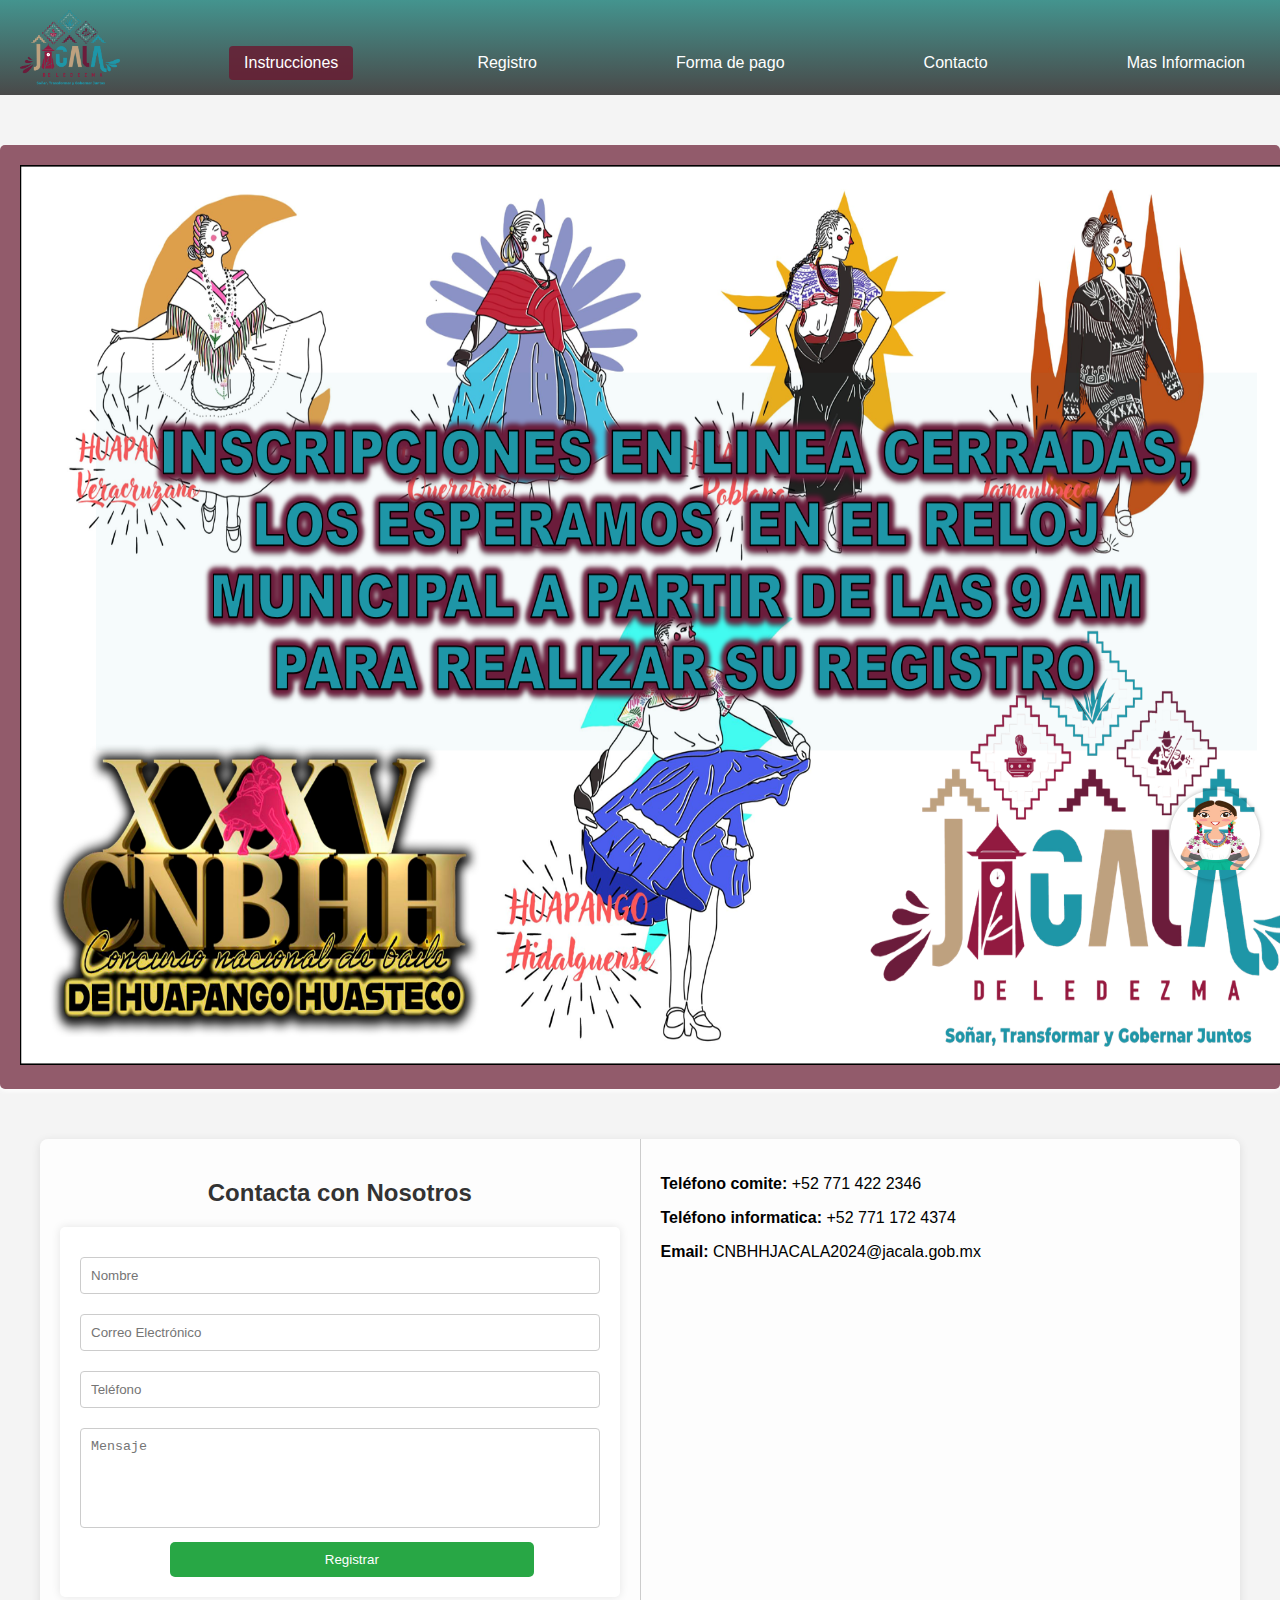
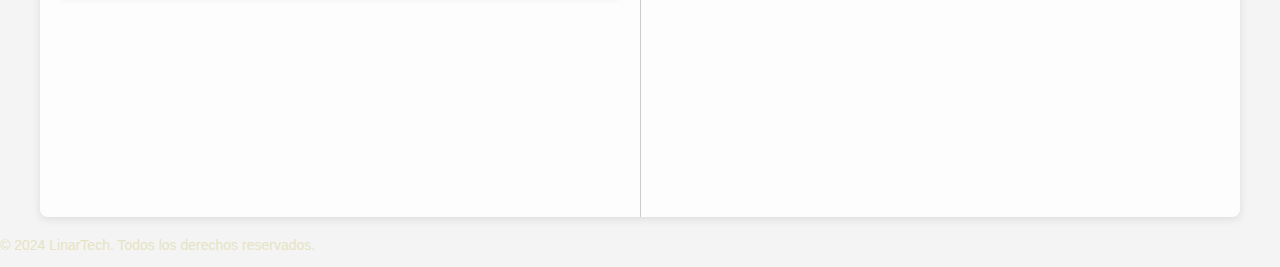
<file: index.html>
<!DOCTYPE html>
<html lang="es">
<head>
    <meta charset="UTF-8">
    <meta name="viewport" content="width=device-width, initial-scale=1.0">
    <body style="background-image: url(https://images.squarespace-cdn.com/content/v1/58a85d139f74561f4db24e74/1580233127845-FJXGAOJ60XSCJ6JCEOMP/insert.jpg); background-position: center; background-repeat: no-repeat;background-size: cover;background-attachment: fixed;"></body>
    <title>Instrucciones</title>
    <link rel="stylesheet" href="styles.css">

    
</head>
<body>
    <div class="navbar">
        <img src="img/logo_jacala.png" class="logo" width="150">
        <a href="index.html" class="active">Instrucciones</a>
        <a href="formulario.html">Registro</a>
       <a href="pago.html">Forma de pago </a>
       <a href="contacto.html">Contacto</a>
       <a href="noticias.html">Mas Informacion</a>
    </div>

    <div class="instructions">
           <img src="img/ANUNCIO.png" alt="" width="1300px" height="900px"/>
</div>
<div class="container">
    <div class="form-container">
        <h2>Contacta con Nosotros</h2>
        <form>
            <input type="text" placeholder="Nombre" required>
            <input type="email" placeholder="Correo Electrónico" required>
            <input type="tel" placeholder="Teléfono" required>
            <textarea placeholder="Mensaje" rows="4"></textarea>
            <button class="button2" type="submit">Registrar</button>
        </form>
    </div>
    
    <div class="info-container">
  
        <div class="contact-info">
            <p><strong>Teléfono comite:</strong> +52 771 422 2346</p>
            <p><strong>Teléfono informatica:</strong> +52 771 172 4374</p>
            <p><strong>Email:</strong> CNBHHJACALA2024@jacala.gob.mx</p>
        </div>
        <div class="socials">
            <a href="https://www.facebook.com/profile.php?id=61566329706621" target="_blank"><i class="fab fa-facebook-square"></i></a>
            <a href="https://www.facebook.com/profile.php?id=61565887623124" target="_blank"><i class="fab fa-facebook-square"></i></a>
        </div>
        <iframe src="https://www.google.com/maps/embed?pb=!1m18!1m12!1m3!1d14898.565822785902!2d-99.19226604999999!3d21.007004799999997!2m3!1f0!2f0!3f0!3m2!1i1024!2i768!4f13.1!3m3!1m2!1s0x85d6a8207e1de5fb%3A0x18ef449c269e1fda!2sJacala%2C%20Hgo.!5e0!3m2!1ses!2smx!4v1697950668670!5m2!1ses!2smx" width="600" height="450" style="border:0;" allowfullscreen="" loading="lazy" referrerpolicy="no-referrer-when-downgrade"></iframe>
    </div>
</div>
<!-- Chatbot container -->
<div id="chatbot" class="chatbot-container">
    <div class="chatbot-header">BIENVENIDO A NUESTRO CHAT </div>
    <div class="chatbot-content">
        <p>Selecciona una pregunta para obtener una respuesta:</p>
        <select id="questionSelect" class="select-question" onchange="provideAnswer()">
            <option value="">-- Selecciona una pregunta --</option>
            <option value="R1">¿CUAL ES EL COSTO DE INSCRIPCION?</option>
            <option value="R2">¿CUALES SON LAS CATEGORÍAS?</option>
            <option value="R3">¿CUALES SON LOS DOCUEMENTOS A ENTREGAR?</option>
            <option value="R4">¿DONDE SE LLEVARA ACABO LA RECEPCION DE DOCUMENTOS?</option>
            <option value="R5">¿CUALES SON LAS FECHAS DE ESTE EVENTO?</option>
        </select>
        <div id="response" class="bot-response"></div>
    </div>
</div>

<!-- Botón para abrir el chatbot con imagen de huapanguero -->
<button onclick="toggleChatbot()" class="open-chatbot-button" onmouseover="showTooltip()" onmouseout="hideTooltip()">
    <img src="images/chat1.png" alt="Huapanguero" style="width: 100%; height: 100%;">
</button>

<!-- Tooltip que aparece al pasar el cursor -->
<div id="tooltip" class="tooltip">¡ BIENVENIDO A NUESTRO CHAT NUESTROS HUAPANGUEROS CON GUSTO TE AYUDARAN A RESOLVER TUS DUDAS !</div>

<script>
    // Preguntas y respuestas predefinidas
    const respuestas = {
        R1: "El costo de inscripción por pareja es de $250.00.",
        R2: "Son las siguientes categorías: Pequeños Huapangueros (de 3 a 5 años,11 meses), Infantil (de 6 a 12 años,11 meses), Juvenil (de 13 a 17 años,11 meses), Adulto (hombres de 18 a 49 años,11 meses, mujeres de 18 a 44 años,11 meses), Grandes Huapangueros (hombres de 50 años en adelante y mujeres de 45 años en adelante).",
        R3: "Para Pequeños Huapangueros, Infantil y Juvenil: acta de nacimiento, CURP, 2 fotografías tamaño infantil y copia de la INE del tutor responsable. Para Adultos y Grandes Huapangueros: identificación oficial con fotografía y 2 fotografías tamaño infantil.",
        R4: "Se estarán recibiendo los documentos en el Reloj Municipal de JACALA.",
        R5: "Las fechas de este magnífico evento son los días 29 y 30 de noviembre de 2024."
          
    };

    // Mostrar y ocultar el chatbot
    function toggleChatbot() {
        const chatbot = document.getElementById("chatbot");
        chatbot.style.display = chatbot.style.display === "none" || chatbot.style.display === "" ? "flex" : "none";
    }

    // Proporcionar respuesta y leer en voz alta
    function provideAnswer() {
        const question = document.getElementById("questionSelect").value;
        const responseDiv = document.getElementById("response");

        if (question) {
            const answer = respuestas[question];
            responseDiv.innerText = answer;
            speakText(answer); // Leer en voz alta la respuesta
        } else {
            responseDiv.innerText = "";
        }
    }

    // Función para leer texto en voz alta con voz femenina en español de México, si está disponible
    function speakText(text) {
        const utterance = new SpeechSynthesisUtterance(text);
        const voices = window.speechSynthesis.getVoices();

        // Seleccionar una voz femenina en español de México o España
        const mexicanFemaleVoice = voices.find(voice => 
            voice.lang === "es-MX" && voice.name.toLowerCase().includes("female")
        );

        const spanishFemaleVoice = voices.find(voice => 
            voice.lang === "es-ES" && voice.name.toLowerCase().includes("female")
        );

        // Asignar la voz femenina, si se encontró una de las dos
        utterance.voice = mexicanFemaleVoice || spanishFemaleVoice || voices.find(voice => voice.lang.startsWith("es"));
        utterance.lang = "es-MX"; // Preferencia por español de México
        window.speechSynthesis.speak(utterance);
    }

    // Mostrar el tooltip cuando el cursor pase sobre el botón
    function showTooltip() {
        const tooltip = document.getElementById("tooltip");
        tooltip.style.display = "block";
    }

    // Ocultar el tooltip cuando el cursor se mueve fuera del botón
    function hideTooltip() {
        const tooltip = document.getElementById("tooltip");
        tooltip.style.display = "none";
    }

    // Cargar voces antes de usarlas
    window.speechSynthesis.onvoiceschanged = () => speakText("");
</script>

<div class="footer-bottom" style="margin-top: 20px; font-size: 14px; color: #E6E3C2;">
    <p>&copy; 2024 LinarTech. Todos los derechos reservados.</p>
</div>
</body>
</html>
</file>
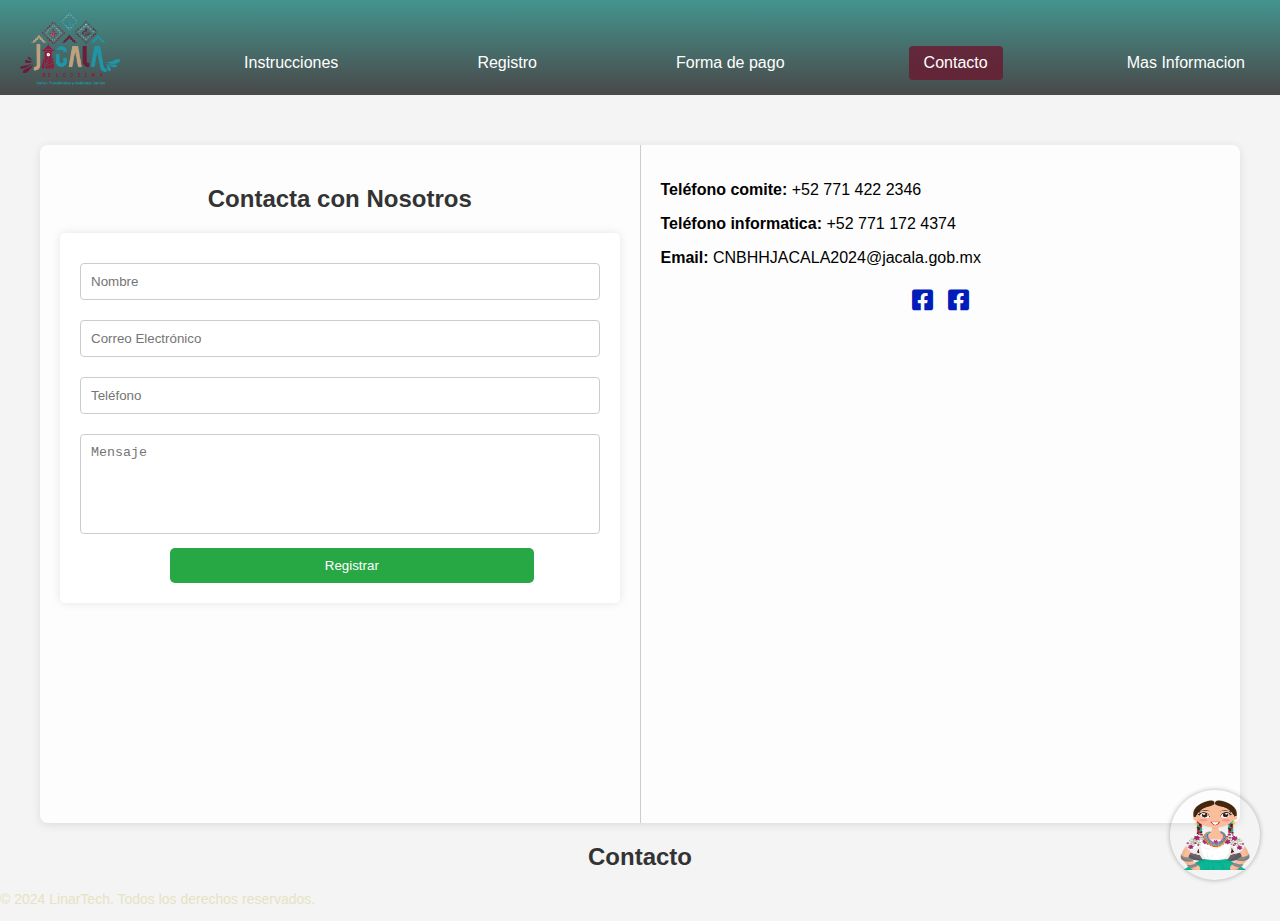
<file: contacto.html>
<!DOCTYPE html>
<html lang="es">
<head>
    <meta charset="UTF-8">
    <meta name="viewport" content="width=device-width, initial-scale=1.0">
    <body style="background-image: url(https://images.squarespace-cdn.com/content/v1/58a85d139f74561f4db24e74/1580233127845-FJXGAOJ60XSCJ6JCEOMP/insert.jpg); background-position: center; background-repeat: no-repeat;background-size: cover;background-attachment: fixed;"></body>
    <title></title>
    <link rel="stylesheet" href="styles.css">

    
</head>
<body>
    
    <div class="navbar">
        <img src="img/logo_jacala.png" class="logo" width="150">
        <a href="index.html" >Instrucciones</a>
        <a href="formulario.html">Registro</a>
       <a href="pago.html">Forma de pago </a>
       <a href="contacto.html" class="active">Contacto</a>
       <a href="noticias.html">Mas Informacion</a>
    </div>
    

    <link rel="stylesheet" href="https://cdnjs.cloudflare.com/ajax/libs/font-awesome/6.0.0-beta3/css/all.min.css">
</head>
<body>

<div class="container">
    <div class="form-container">
        <h2>Contacta con Nosotros</h2>
        <form>
            <input type="text" placeholder="Nombre" required>
            <input type="email" placeholder="Correo Electrónico" required>
            <input type="tel" placeholder="Teléfono" required>
            <textarea placeholder="Mensaje" rows="4"></textarea>
            <button class="button2" type="submit">Registrar</button>
        </form>
    </div>
    
    <div class="info-container">
  
        <div class="contact-info">
            <p><strong>Teléfono comite:</strong> +52 771 422 2346</p>
            <p><strong>Teléfono informatica:</strong> +52 771 172 4374</p>
            <p><strong>Email:</strong> CNBHHJACALA2024@jacala.gob.mx</p>
        </div>
        <div class="socials">
            <a href="https://www.facebook.com/profile.php?id=61566329706621" target="_blank"><i class="fab fa-facebook-square"></i></a>
            <a href="https://www.facebook.com/profile.php?id=61565887623124" target="_blank"><i class="fab fa-facebook-square"></i></a>
        </div>
        <iframe src="https://www.google.com/maps/embed?pb=!1m18!1m12!1m3!1d14898.565822785902!2d-99.19226604999999!3d21.007004799999997!2m3!1f0!2f0!3f0!3m2!1i1024!2i768!4f13.1!3m3!1m2!1s0x85d6a8207e1de5fb%3A0x18ef449c269e1fda!2sJacala%2C%20Hgo.!5e0!3m2!1ses!2smx!4v1697950668670!5m2!1ses!2smx" width="600" height="450" style="border:0;" allowfullscreen="" loading="lazy" referrerpolicy="no-referrer-when-downgrade"></iframe>
    </div>
</div>
    
<h2>Contacto</h2>
<script>
    // Función para mostrar/ocultar el menú en dispositivos móviles
    function toggleMenu() {
        const navbar = document.querySelector('.navbar');
        navbar.classList.toggle('active');
    }
</script>
<!-- Chatbot container -->
<div id="chatbot" class="chatbot-container">
    <div class="chatbot-header">BIENVENIDO A NUESTRO CHAT </div>
    <div class="chatbot-content">
        <p>Selecciona una pregunta para obtener una respuesta:</p>
        <select id="questionSelect" class="select-question" onchange="provideAnswer()">
            <option value="">-- Selecciona una pregunta --</option>
            <option value="R1">¿CUAL ES EL COSTO DE INSCRIPCION?</option>
            <option value="R2">¿CUALES SON LAS CATEGORÍAS?</option>
            <option value="R3">¿CUALES SON LOS DOCUEMENTOS A ENTREGAR?</option>
            <option value="R4">¿DONDE SE LLEVARA ACABO LA RECEPCION DE DOCUMENTOS?</option>
            <option value="R5">¿CUALES SON LAS FECHAS DE ESTE EVENTO?</option>
        </select>
        <div id="response" class="bot-response"></div>
    </div>
</div>

<!-- Botón para abrir el chatbot con imagen de huapanguero -->
<button onclick="toggleChatbot()" class="open-chatbot-button" onmouseover="showTooltip()" onmouseout="hideTooltip()">
    <img src="images/chat1.png" alt="Huapanguero" style="width: 100%; height: 100%;">
</button>

<!-- Tooltip que aparece al pasar el cursor -->
<div id="tooltip" class="tooltip">¡ BIENVENIDO A NUESTRO CHAT NUESTROS HUAPANGUEROS CON GUSTO TE AYUDARAN A RESOLVER TUS DUDAS !</div>

<script>
    // Preguntas y respuestas predefinidas
    const respuestas = {
        R1: "El costo de inscripción por pareja es de $250.00.",
        R2: "Son las siguientes categorías: Pequeños Huapangueros (de 3 a 5 años,11 meses), Infantil (de 6 a 12 años,11 meses), Juvenil (de 13 a 17 años,11 meses), Adulto (hombres de 18 a 49 años,11 meses, mujeres de 18 a 44 años,11 meses), Grandes Huapangueros (hombres de 50 años en adelante y mujeres de 45 años en adelante).",
        R3: "Para Pequeños Huapangueros, Infantil y Juvenil: acta de nacimiento, CURP, 2 fotografías tamaño infantil y copia de la INE del tutor responsable. Para Adultos y Grandes Huapangueros: identificación oficial con fotografía y 2 fotografías tamaño infantil.",
        R4: "Se estarán recibiendo los documentos en el Reloj Municipal de JACALA.",
        R5: "Las fechas de este magnífico evento son los días 29 y 30 de noviembre de 2024."
          
    };

    // Mostrar y ocultar el chatbot
    function toggleChatbot() {
        const chatbot = document.getElementById("chatbot");
        chatbot.style.display = chatbot.style.display === "none" || chatbot.style.display === "" ? "flex" : "none";
    }

    // Proporcionar respuesta y leer en voz alta
    function provideAnswer() {
        const question = document.getElementById("questionSelect").value;
        const responseDiv = document.getElementById("response");

        if (question) {
            const answer = respuestas[question];
            responseDiv.innerText = answer;
            speakText(answer); // Leer en voz alta la respuesta
        } else {
            responseDiv.innerText = "";
        }
    }

    // Función para leer texto en voz alta con voz femenina en español de México, si está disponible
    function speakText(text) {
        const utterance = new SpeechSynthesisUtterance(text);
        const voices = window.speechSynthesis.getVoices();

        // Seleccionar una voz femenina en español de México o España
        const mexicanFemaleVoice = voices.find(voice => 
            voice.lang === "es-MX" && voice.name.toLowerCase().includes("female")
        );

        const spanishFemaleVoice = voices.find(voice => 
            voice.lang === "es-ES" && voice.name.toLowerCase().includes("female")
        );

        // Asignar la voz femenina, si se encontró una de las dos
        utterance.voice = mexicanFemaleVoice || spanishFemaleVoice || voices.find(voice => voice.lang.startsWith("es"));
        utterance.lang = "es-MX"; // Preferencia por español de México
        window.speechSynthesis.speak(utterance);
    }

    // Mostrar el tooltip cuando el cursor pase sobre el botón
    function showTooltip() {
        const tooltip = document.getElementById("tooltip");
        tooltip.style.display = "block";
    }

    // Ocultar el tooltip cuando el cursor se mueve fuera del botón
    function hideTooltip() {
        const tooltip = document.getElementById("tooltip");
        tooltip.style.display = "none";
    }

    // Cargar voces antes de usarlas
    window.speechSynthesis.onvoiceschanged = () => speakText("");
</script>

<div class="footer-bottom" style="margin-top: 20px; font-size: 14px; color: #E6E3C2;">
    <p>&copy; 2024 LinarTech. Todos los derechos reservados.</p>
</div>
</body>
</html>
</file>
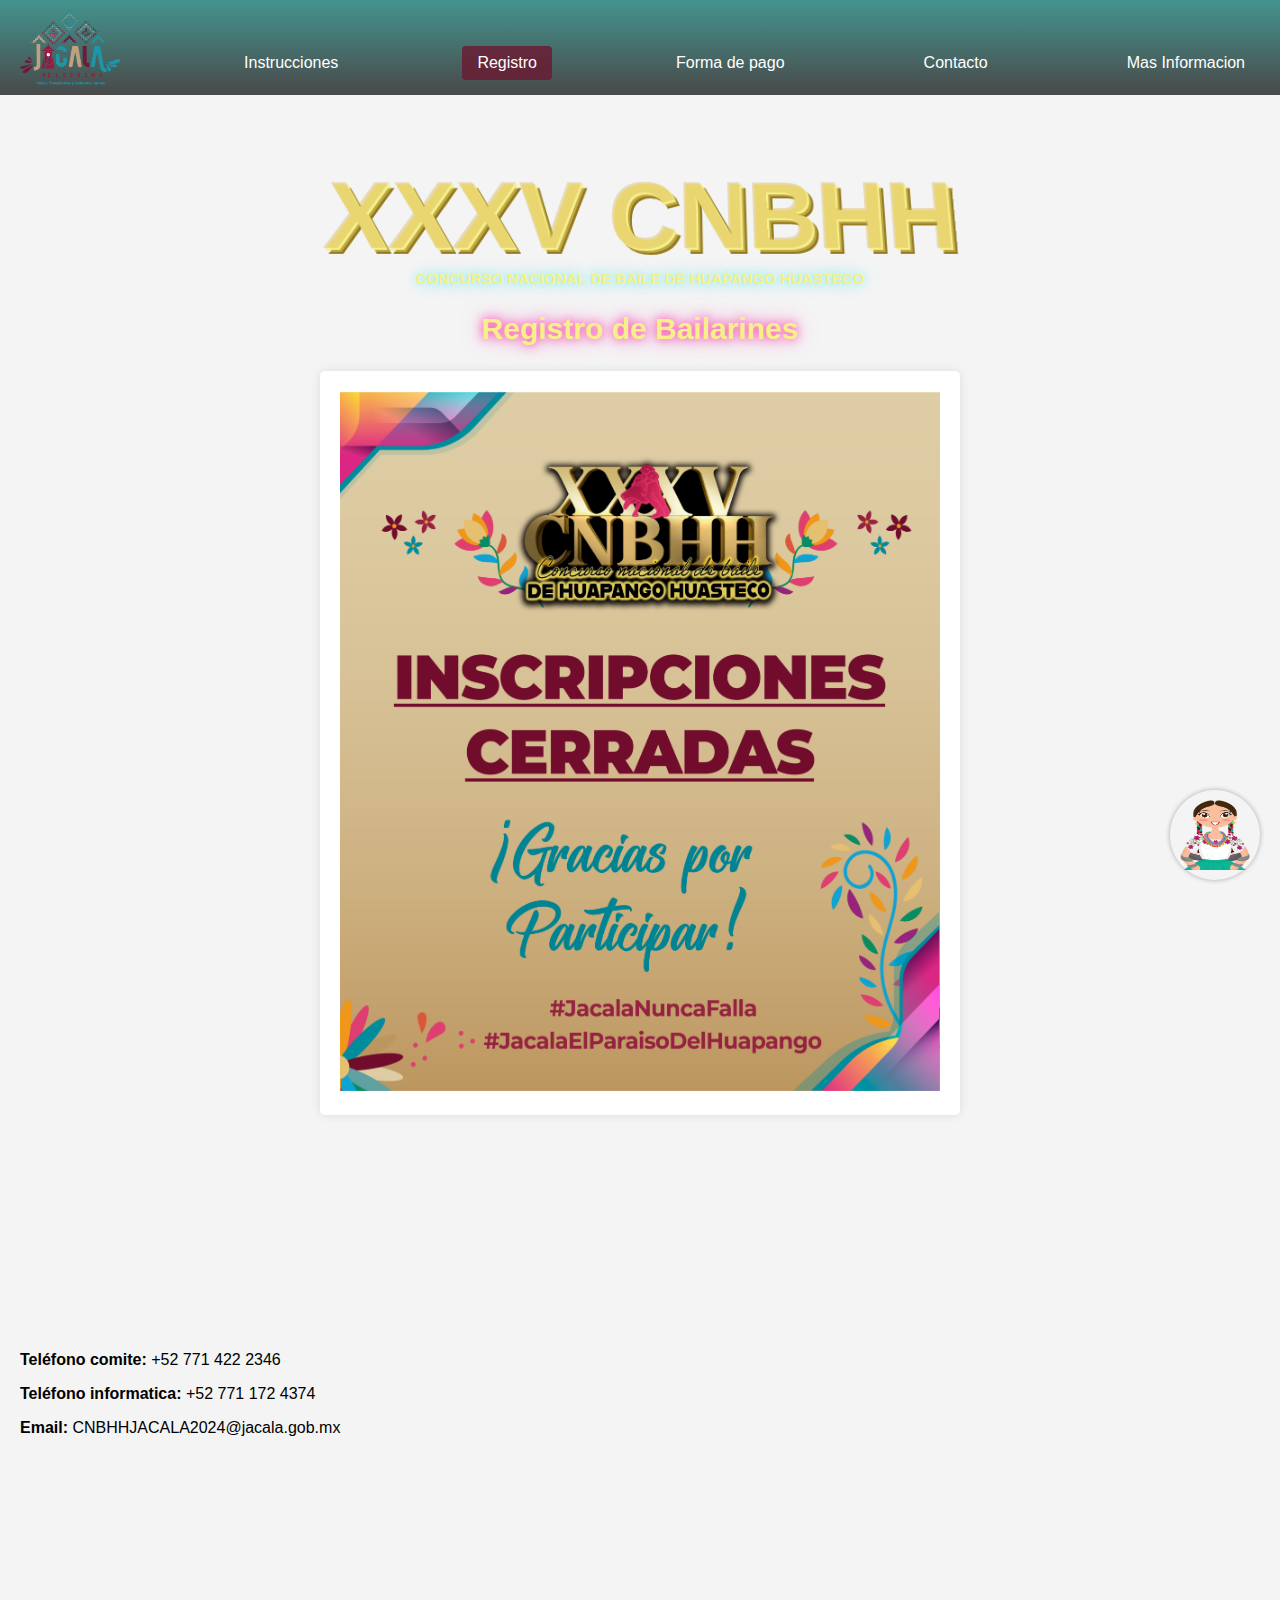
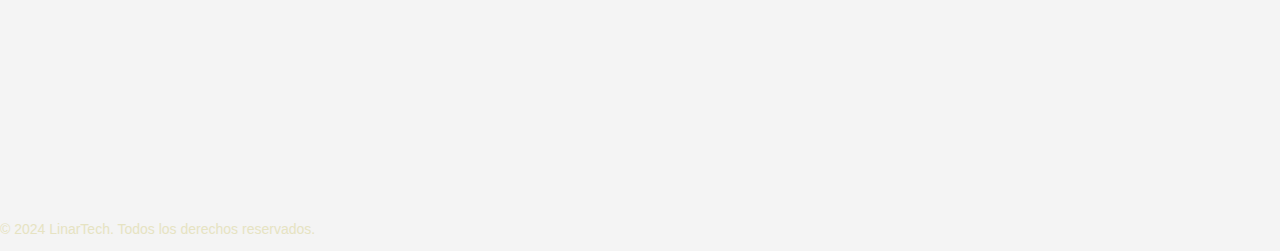
<file: formulario.html>
<!DOCTYPE html>
<html lang="es">
<head>
    <meta charset="UTF-8">
    <meta name="viewport" content="width=device-width, initial-scale=1.0">
    <body style="background-image: url(https://images.squarespace-cdn.com/content/v1/58a85d139f74561f4db24e74/1580233127845-FJXGAOJ60XSCJ6JCEOMP/insert.jpg); background-position: center; background-repeat: no-repeat;background-size: cover;background-attachment: fixed;"></body>
    <title>Registro</title>
    <link rel="stylesheet" href="styles.css">
</head>
<body>
    <div class="navbar">
        <img src="img/logo_jacala.png" class="logo" width="150">
        <a href="index.html" >Instrucciones</a>
        <a href="formulario.html"class="active">Registro</a>
       <a href="pago.html">Forma de pago </a>
       <a href="contacto.html">Contacto</a>
       <a href="noticias.html">Mas Informacion</a>
    </div>

       
    </div>
    <h1>XXXV CNBHH</h1>
    <h4>CONCURSO NACIONAL DE BAILE DE HUAPANGO HUASTECO</h4>
    <title>Formulario de Registro</title>

</head>
<body>

<h2 class="tr">Registro de Bailarines</h2>
<form id="registroForm">
     <img src="img/anuncio2.png" alt="" height="700px" width="600px"/>
        </form>
    </div>
    
    <div class="info-container">
  
        <div class="contact-info">
            <p><strong>Teléfono comite:</strong> +52 771 422 2346</p>
                <p><strong>Teléfono informatica:</strong> +52 771 172 4374</p>
            <p><strong>Email:</strong> CNBHHJACALA2024@jacala.gob.mx</p>
        </div>
        <div class="socials">
            <a href="https://www.facebook.com/profile.php?id=61566329706621" target="_blank"><i class="fab fa-facebook-square"></i></a>
            <a href="https://www.facebook.com/profile.php?id=61565887623124" target="_blank"><i class="fab fa-facebook-square"></i></a>
        </div>
        <iframe src="https://www.google.com/maps/embed?pb=!1m18!1m12!1m3!1d14898.565822785902!2d-99.19226604999999!3d21.007004799999997!2m3!1f0!2f0!3f0!3m2!1i1024!2i768!4f13.1!3m3!1m2!1s0x85d6a8207e1de5fb%3A0x18ef449c269e1fda!2sJacala%2C%20Hgo.!5e0!3m2!1ses!2smx!4v1697950668670!5m2!1ses!2smx" width="600" height="450" style="border:0;" allowfullscreen="" loading="lazy" referrerpolicy="no-referrer-when-downgrade"></iframe>
    </div>
</div>
    
<script>
    
    function guardarDatos() {
        const fields = [
            "categoria", "estilo", "representacion", "telefono_R", 
            "domicilio_R", "estado", "nombreBailarina", "fechaNac_M", 
            "telefono_M", "domicilio_M", "nombreBailarin", "fechaNac_H", 
            "telefono_H", "domicilio_H"
        ];
        
        const errorElement = document.getElementById("error");
        errorElement.textContent = ""; // Reset error message

        for (const field of fields) {
            if (!document.getElementById(field).value) {
                errorElement.textContent = "Por favor, complete todos los campos.";
                return; // Stop if any field is empty
            }
        }

        const datos = [
            ["Categoría", "Estilo", "Representación", "Teléfono R", "Domicilio R", "Estado", "Nombre Bailarina", "Fecha Nac M", "Teléfono M", "Domicilio M", "Nombre Bailarín", "Fecha Nac H", "Teléfono H", "Domicilio H"],
            fields.map(field => document.getElementById(field).value)
        ];

        const csvContent = datos.map(e => e.join(",")).join("\n");
        const blob = new Blob([csvContent], { type: 'text/csv;charset=utf-8;' });
        const link = document.createElement("a");
        const url = URL.createObjectURL(blob);
        link.setAttribute("href", url);
        link.setAttribute("download", "registro_bailarines.csv");
        link.style.visibility = 'hidden';
        document.body.appendChild(link);
        link.click();
        document.body.removeChild(link);
        limpiarFormulario();
    }
    function limpiarFormulario() {
            document.getElementById('registroForm').reset(); // Limpia todos los campos del formulario
        }
        
        
</script>


<!-- Chatbot container -->
<div id="chatbot" class="chatbot-container">
    <div class="chatbot-header">BIENVENIDO A NUESTRO CHAT </div>
    <div class="chatbot-content">
        <p>Selecciona una pregunta para obtener una respuesta:</p>
        <select id="questionSelect" class="select-question" onchange="provideAnswer()">
            <option value="">-- Selecciona una pregunta --</option>
            <option value="R1">¿CUAL ES EL COSTO DE INSCRIPCION?</option>
            <option value="R2">¿CUALES SON LAS CATEGORÍAS?</option>
            <option value="R3">¿CUALES SON LOS DOCUMENTOS A ENTREGAR?</option>
            <option value="R4">¿DONDE SE LLEVARA ACABO LA RECEPCION DE DOCUMENTOS?</option>
            <option value="R5">¿CUALES SON LAS FECHAS DE ESTE EVENTO?</option>
        </select>
        <div id="response" class="bot-response"></div>
    </div>
</div>

<!-- Botón para abrir el chatbot con imagen de huapanguero -->
<button onclick="toggleChatbot()" class="open-chatbot-button" onmouseover="showTooltip()" onmouseout="hideTooltip()">
    <img src="images/chat1.png" alt="Huapanguero" style="width: 100%; height: 100%;">
</button>

<!-- Tooltip que aparece al pasar el cursor -->
<div id="tooltip" class="tooltip">¡ BIENVENIDO A NUESTRO CHAT NUESTROS HUAPANGUEROS CON GUSTO TE AYUDARAN A RESOLVER TUS DUDAS !</div>

<script>
    // Preguntas y respuestas predefinidas
    const respuestas = {
        R1: "El costo de inscripción por pareja es de $250.00.",
        R2: "Son las siguientes categorías: Pequeños Huapangueros (de 3 a 5 años,11 meses), Infantil (de 6 a 12 años,11 meses), Juvenil (de 13 a 17 años,11 meses), Adulto (hombres de 18 a 49 años,11 meses, mujeres de 18 a 44 años,11 meses), Grandes Huapangueros (hombres de 50 años en adelante y mujeres de 45 años en adelante).",
        R3: "Para Pequeños Huapangueros, Infantil y Juvenil: acta de nacimiento, CURP, 2 fotografías tamaño infantil y copia de la INE del tutor responsable. Para Adultos y Grandes Huapangueros: identificación oficial con fotografía y 2 fotografías tamaño infantil.",
        R4: "Se estarán recibiendo los documentos en el Reloj Municipal de JACALA.",
        R5: "Las fechas de este magnífico evento son los días 29 y 30 de noviembre de 2024."
          
    };

    // Mostrar y ocultar el chatbot
    function toggleChatbot() {
        const chatbot = document.getElementById("chatbot");
        chatbot.style.display = chatbot.style.display === "none" || chatbot.style.display === "" ? "flex" : "none";
    }

    // Proporcionar respuesta y leer en voz alta
    function provideAnswer() {
        const question = document.getElementById("questionSelect").value;
        const responseDiv = document.getElementById("response");

        if (question) {
            const answer = respuestas[question];
            responseDiv.innerText = answer;
            speakText(answer); // Leer en voz alta la respuesta
        } else {
            responseDiv.innerText = "";
        }
    }

    // Función para leer texto en voz alta con voz femenina en español de México, si está disponible
    function speakText(text) {
        const utterance = new SpeechSynthesisUtterance(text);
        const voices = window.speechSynthesis.getVoices();

        // Seleccionar una voz femenina en español de México o España
        const mexicanFemaleVoice = voices.find(voice => 
            voice.lang === "es-MX" && voice.name.toLowerCase().includes("female")
        );

        const spanishFemaleVoice = voices.find(voice => 
            voice.lang === "es-ES" && voice.name.toLowerCase().includes("female")
        );

        // Asignar la voz femenina, si se encontró una de las dos
        utterance.voice = mexicanFemaleVoice || spanishFemaleVoice || voices.find(voice => voice.lang.startsWith("es"));
        utterance.lang = "es-MX"; // Preferencia por español de México
        window.speechSynthesis.speak(utterance);
    }

    // Mostrar el tooltip cuando el cursor pase sobre el botón
    function showTooltip() {
        const tooltip = document.getElementById("tooltip");
        tooltip.style.display = "block";
    }

    // Ocultar el tooltip cuando el cursor se mueve fuera del botón
    function hideTooltip() {
        const tooltip = document.getElementById("tooltip");
        tooltip.style.display = "none";
    }

    // Cargar voces antes de usarlas
    window.speechSynthesis.onvoiceschanged = () => speakText("");
</script>


<div class="footer-bottom" style="margin-top: 20px; font-size: 14px; color: #E6E3C2;">
    <p>&copy; 2024 LinarTech. Todos los derechos reservados.</p>
</div>
</body>
</html>
</file>
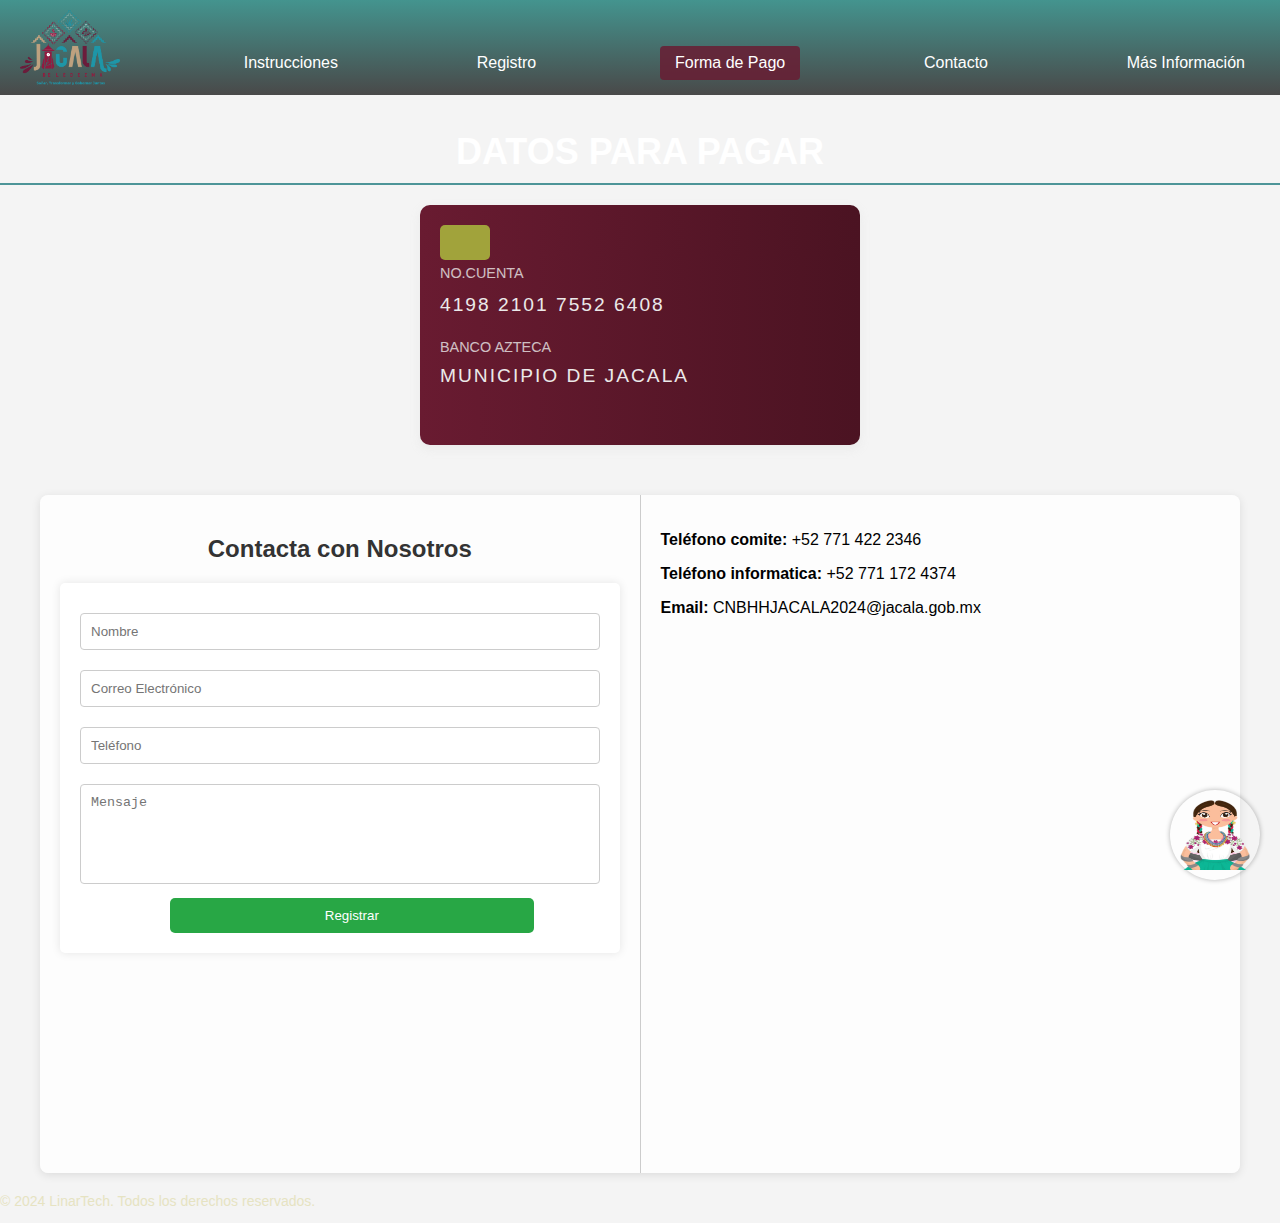
<file: pago.html>
<!DOCTYPE html>
<html lang="es">
<head>
    <meta charset="UTF-8">
    <meta name="viewport" content="width=device-width, initial-scale=1.0">
    <title>Formas de pago</title>
    <link rel="stylesheet" href="styles.css">
    
</head>
<body>

    <!-- Barra de navegación -->
    <div class="navbar">
        <img src="img/logo_jacala.png" class="logo" alt="Logo">
        <div class="menu-icon" onclick="toggleMenu()">
            <i class="fas fa-bars"></i> <!-- Icono de menú -->
        </div>
        <a href="index.html" class="">Instrucciones</a>
        <a href="formulario.html">Registro</a>
        <a href="pago.html" class="active">Forma de Pago</a>
        <a href="contacto.html">Contacto</a>
        <a href="noticias.html">Más Información</a>
    </div>

    <h3 class="tP">Datos para pagar</h3>

    <!-- Tarjeta de crédito -->
    <div class="credit-card">
        <div class="chip"></div>
        <div class="txtn">NO.CUENTA</div>
        <div class="card-number">4198 2101 7552 6408</div>
        <div class="txtc">BANCO AZTECA</div>
        <div class="card-number2">MUNICIPIO DE JACALA</div>
    
    
    </div>
    <div class="container">
        <div class="form-container">
            <h2>Contacta con Nosotros</h2>
            <form>
                <input type="text" placeholder="Nombre" required>
                <input type="email" placeholder="Correo Electrónico" required>
                <input type="tel" placeholder="Teléfono" required>
                <textarea placeholder="Mensaje" rows="4"></textarea>
                <button class="button2" type="submit">Registrar</button>
            </form>
        </div>
        
        <div class="info-container">
      
            <div class="contact-info">
                <p><strong>Teléfono comite:</strong> +52 771 422 2346</p>
                <p><strong>Teléfono informatica:</strong> +52 771 172 4374</p>
                <p><strong>Email:</strong> CNBHHJACALA2024@jacala.gob.mx</p>
            </div>
            <div class="socials">
                <a href="https://www.facebook.com/profile.php?id=61566329706621" target="_blank"><i class="fab fa-facebook-square"></i></a>
                <a href="https://www.facebook.com/profile.php?id=61565887623124" target="_blank"><i class="fab fa-facebook-square"></i></a>
            </div>
            <iframe src="https://www.google.com/maps/embed?pb=!1m18!1m12!1m3!1d14898.565822785902!2d-99.19226604999999!3d21.007004799999997!2m3!1f0!2f0!3f0!3m2!1i1024!2i768!4f13.1!3m3!1m2!1s0x85d6a8207e1de5fb%3A0x18ef449c269e1fda!2sJacala%2C%20Hgo.!5e0!3m2!1ses!2smx!4v1697950668670!5m2!1ses!2smx" width="600" height="450" style="border:0;" allowfullscreen="" loading="lazy" referrerpolicy="no-referrer-when-downgrade"></iframe>
        </div>
    </div>
        

    <script>
        // Función para mostrar/ocultar el menú en dispositivos móviles
        function toggleMenu() {
            const navbar = document.querySelector('.navbar');
            navbar.classList.toggle('active');
        }
    </script>
    <!-- Chatbot container -->
<div id="chatbot" class="chatbot-container">
    <div class="chatbot-header">BIENVENIDO A NUESTRO CHAT </div>
    <div class="chatbot-content">
        <p>Selecciona una pregunta para obtener una respuesta:</p>
        <select id="questionSelect" class="select-question" onchange="provideAnswer()">
            <option value="">-- Selecciona una pregunta --</option>
            <option value="R1">¿CUAL ES EL COSTO DE INSCRIPCION?</option>
            <option value="R2">¿CUALES SON LAS CATEGORÍAS?</option>
            <option value="R3">¿CUALES SON LOS DOCUMENTOS A ENTREGAR?</option>
            <option value="R4">¿DONDE SE LLEVARA ACABO LA RECEPCION DE DOCUMENTOS?</option>
            <option value="R5">¿CUALES SON LAS FECHAS DE ESTE EVENTO?</option>
        </select>
        <div id="response" class="bot-response"></div>
    </div>
</div>

<!-- Botón para abrir el chatbot con imagen de huapanguero -->
<button onclick="toggleChatbot()" class="open-chatbot-button" onmouseover="showTooltip()" onmouseout="hideTooltip()">
    <img src="images/chat1.png" alt="Huapanguero" style="width: 100%; height: 100%;">
</button>

<!-- Tooltip que aparece al pasar el cursor -->
<div id="tooltip" class="tooltip">¡ BIENVENIDO A NUESTRO CHAT NUESTROS HUAPANGUEROS CON GUSTO TE AYUDARAN A RESOLVER TUS DUDAS !</div>

<script>
    // Preguntas y respuestas predefinidas
    const respuestas = {
        R1: "El costo de inscripción por pareja es de $250.00.",
        R2: "Son las siguientes categorías: Pequeños Huapangueros (de 3 a 5 años,11 meses), Infantil (de 6 a 12 años,11 meses), Juvenil (de 13 a 17 años,11 meses), Adulto (hombres de 18 a 49 años,11 meses, mujeres de 18 a 44 años,11 meses), Grandes Huapangueros (hombres de 50 años en adelante y mujeres de 45 años en adelante).",
        R3: "Para Pequeños Huapangueros, Infantil y Juvenil: acta de nacimiento, CURP, 2 fotografías tamaño infantil y copia de la INE del tutor responsable. Para Adultos y Grandes Huapangueros: identificación oficial con fotografía y 2 fotografías tamaño infantil.",
        R4: "Se estarán recibiendo los documentos en el Reloj Municipal de JACALA.",
        R5: "Las fechas de este magnífico evento son los días 29 y 30 de noviembre de 2024."
          
    };

    // Mostrar y ocultar el chatbot
    function toggleChatbot() {
        const chatbot = document.getElementById("chatbot");
        chatbot.style.display = chatbot.style.display === "none" || chatbot.style.display === "" ? "flex" : "none";
    }

    // Proporcionar respuesta y leer en voz alta
    function provideAnswer() {
        const question = document.getElementById("questionSelect").value;
        const responseDiv = document.getElementById("response");

        if (question) {
            const answer = respuestas[question];
            responseDiv.innerText = answer;
            speakText(answer); // Leer en voz alta la respuesta
        } else {
            responseDiv.innerText = "";
        }
    }

    // Función para leer texto en voz alta con voz femenina en español de México, si está disponible
    function speakText(text) {
        const utterance = new SpeechSynthesisUtterance(text);
        const voices = window.speechSynthesis.getVoices();

        // Seleccionar una voz femenina en español de México o España
        const mexicanFemaleVoice = voices.find(voice => 
            voice.lang === "es-MX" && voice.name.toLowerCase().includes("female")
        );

        const spanishFemaleVoice = voices.find(voice => 
            voice.lang === "es-ES" && voice.name.toLowerCase().includes("female")
        );

        // Asignar la voz femenina, si se encontró una de las dos
        utterance.voice = mexicanFemaleVoice || spanishFemaleVoice || voices.find(voice => voice.lang.startsWith("es"));
        utterance.lang = "es-MX"; // Preferencia por español de México
        window.speechSynthesis.speak(utterance);
    }

    // Mostrar el tooltip cuando el cursor pase sobre el botón
    function showTooltip() {
        const tooltip = document.getElementById("tooltip");
        tooltip.style.display = "block";
    }

    // Ocultar el tooltip cuando el cursor se mueve fuera del botón
    function hideTooltip() {
        const tooltip = document.getElementById("tooltip");
        tooltip.style.display = "none";
    }

    // Cargar voces antes de usarlas
    window.speechSynthesis.onvoiceschanged = () => speakText("");
</script>

<div class="footer-bottom" style="margin-top: 20px; font-size: 14px; color: #E6E3C2;">
    <p>&copy; 2024 LinarTech. Todos los derechos reservados.</p>
</div>
</body>
</html>
</file>
<file: styles.css>
body {
    font-family: Arial, sans-serif;
    background-color: #f4f4f4;
    padding:30px;
}
h1 {
    text-align: center;
}
.tr{
    font-size: 30px;
    color: #f7ef8a;
    text-shadow: 0 0 10px rgba(255, 0, 140, 0.7), 0 0 20px rgba(255, 0, 191, 0.5);
    animation: deslizar 3s ease-in-out forwards, brillar 2s infinite alternate;
}

@keyframes deslizar {
    from {
        transform: translateY(-50px);
        opacity: 0;
    }
    to {
        transform: translateY(0);
        opacity: 1;
    }
}

@keyframes brillar {
    0% {
        text-shadow: 0 0 20px rgba(128, 155, 32, 0.6);
    }
    100% {
        text-shadow: 0 0 30px rgba(139, 167, 40, 0.815);
    }
}

h4{
text-align: center;
margin-top: 0px;
font-size: 15px;
            color: #f7ef8a;
            text-shadow: 0 0 10px rgba(0, 255, 255, 0.5), 0 0 20px rgba(14, 203, 216, 0.3);
            animation: girar 1s ease-in-out forwards, escalar 2s infinite alternate;
        }

        @keyframes girar {
            from {
                transform: rotate(-10deg);
                opacity: 0;
            }
            to {
                transform: rotate(0);
                opacity: 1;
            }
        }

        @keyframes escalar {
            0% {
                transform: scale(1);
                text-shadow: 0 0 10px rgba(0, 255, 200, 0.5);
            }
            100% {
                transform: scale(1.1);
                text-shadow: 0 0 30px rgb(10, 129, 133);
            }
}
form {
    background: #fff;
    padding: 20px;
    border-radius: 5px;
    box-shadow: 0 0 10px rgba(0,0,0,0.1);
    max-width: 600px;
    margin: auto;
    margin-bottom: 200px;
}
.form-group {
    margin-bottom: 15px;
    margin-left: 15px;
    margin-right: 15px;
    
}
label {
    display: block;
    margin-bottom: 5px;
}
input, select {
    width: 100%;
    padding: 10px;
    border: 1px solid #ccc;
    border-radius: 5px;
}
button {
    background-color: #28a745;
    color: white;
    border: none;
    padding: 10px;
    cursor: pointer;
    border-radius: 5px;
    width: 70%;
   margin-left: 90px;
}
button:hover {
    background-color: #4fe0c1;
}
.error {
    color: red;
    font-size: 0.9em;
}

/* cinta de opciones */
body {
    font-family: Arial, sans-serif;
    margin: 0;
    padding: 0;
    background-color: #f4f4f4;
}
.navbar {
    background: linear-gradient(#42a8a1c9, #fcfcfc00);
    
}
.navbar a {
    float: right;
    display: block;
    color: white;
    text-align: center;
    padding: 14px 20px;
    text-decoration: none;
    margin-top: 30px;
}
.navbar a:hover {
    background-color: #ddd;
    color: black;
}
.navbar .active {
    background-color: #691b31d3;
    color: white;
}

.navbar {
    display: flex;
    align-items: center;
    justify-content: space-between;
    background-color: #333;
    padding: 10px 20px;
}

.navbar .logo {
    width: 150px;
}

/* Enlaces de la barra de navegación en pantallas grandes */
.navbar-links {
    display: flex;
    gap: 15px;
}

.navbar-links a {
    color: white;
    text-decoration: none;
    padding: 8px 15px;
    border-radius: 4px;
    transition: background-color 0.3s;
}

.navbar-links a:hover, .navbar-links a.active {
    background-color: #4CAF50;
}
@media (max-width: 768px) {
    .container {
        flex-direction: column;
    }
    .form-container {
        border-right: none;
        border-bottom: 1px solid #ccc;
    }
}

@media (max-width: 480px) {
    .navbar {
        flex-direction: column;
        align-items: center;
        gap: 5px;
    }
    .navbar a {
        padding: 5px;
        font-size: 14px;
    }
    .logo {
        width: 80px;
    }
    h2, h1 {
        font-size: 18px;
    }
    input, textarea, .buttonc {
        font-size: 14px;
    }
}

/* Icono de menú para pantallas pequeñas */
.menu-icon {
    display: none;
    font-size: 24px;
    color: white;
    cursor: pointer;
}

/* Ajustes responsive para pantallas pequeñas */
@media (max-width: 768px) {
    /* Ocultar enlaces y mostrar icono de menú */
    .navbar-links {
        display: none;
        flex-direction: column;
        background-color: #333;
        position: absolute;
        top: 60px;
        left: 0;
        width: 100%;
        padding: 10px 0;
        z-index: 1;
    }

    .navbar-links a {
        padding: 10px;
        text-align: center;
    }

    /* Mostrar el icono de menú */
    .menu-icon {
        display: block;
    }

    /* Mostrar el menú al hacer clic en el icono */
    .navbar-links.active {
        display: flex;
    }
}

/* instruciones */

h1 {
    margin-bottom: 0px;
    font-size: 6em;
    color: #d2ad4760; /* Color del texto */
    text-shadow: 
        2px 2px 0 #f7ef8a, /* Sombra dorada */
        4px 4px 0 #f7f08a69, /* Sombra principal */
        6px 6px 0  rgba(145, 115, 19, 0.966); /* Sombra difusa */
    animation: move 2s infinite alternate;
    transform: perspective(600px) rotateX(10deg);
}
@keyframes move {
    0% {
        transform: perspective(600px) rotateX(10deg) translateY(0);
    }
    100% {
        transform: perspective(600px) rotateX(10deg) translateY(-20px);
    }
}

.instructions {
    margin-top: 50px;
    margin-bottom: 50px;
    background-color: #691b31b4;
    border-radius: 5px;
    padding: 20px;
    box-shadow: 0 2px 5px rgb(255, 255, 255);
}
.in{
color:#ccc
}
ol {
    margin: 20px 0;
    padding-left: 20px;
}
.ca{
    color: #ccc;
}
.ti{
    color: antiquewhite;
}
li {
    margin: 10px 0;
 color: white;
}
.btnR{
    background-color: #4CAF50; /* Color de fondo */
            border: none; /* Sin borde */
            color: white; /* Color del texto */
            padding: 15px 32px; /* Espaciado interno */
            text-align: center; /* Alineación del texto */
            text-decoration: none; /* Sin subrayado */
            display: inline-block; /* Se comporta como un bloque */
            font-size: 16px; /* Tamaño de fuente */
            margin: 4px 2px; /* Margen */
            cursor: pointer; /* Cursor de puntero */
            border-radius: 8px; /* Bordes redondeados */
            transition: background-color 0.3s; /* Transición suave */
}

/* tarjeta  */
.credit-card {
    margin-top: 100px;
    margin-left: 500px;
    background: linear-gradient(to right, #691b31, #4b1322);
    border-radius: 10px;
    width: 350px;
    height: 200px;
    color: white;
    padding: 20px;
    position: relative;
    box-shadow: 0 4px 10px rgba(0, 0, 0, 0.2);
    display: flex;
    flex-direction: column;

    
}
.card-number {
    font-size: 1.5em;
    letter-spacing: 2px;
    margin: 3px 0;
}
.card-holder, .expiry {
    font-size: 0.9em;
}
.card-holder {
    position: absolute;
    bottom: 40px;
    left: 20px;
}
.expiry {
    position: absolute;
    bottom: 40px;
    right: 20px;
}
.chip {
    position: absolute;
    top: 20px;
    left: 20px;
    width: 40px;
    height: 30px;
    background: #b3ac4e;
    border-radius: 5px;
}
.txtn{
    margin-top: 40px;
}
.txtc{
    margin-top: 10px;
}
.tP{
    font-size: 36px; /* Tamaño del texto */
    color: #ffffff; /* Color del texto */
    text-align: center; /* Alineación del texto */
    margin-bottom: 20px; /* Margen inferior */
    text-transform: uppercase; /* Transformar a mayúsculas */
    border-bottom: 2px solid #227c80cb; /* Línea debajo del título */
    padding-bottom: 10px; /* Espacio debajo del texto */
}
@media (max-width: 500px) {
    .credit-card {
        padding: 15px;
        font-size: 0.9rem;
    }

    .chip {
        width: 40px;
        height: 30px;
    }

    .card-number {
        font-size: 1rem;
        letter-spacing: 1px;
    }

    .expiry {
        font-size: 0.8rem;
        bottom: 15px;
        right: 15px;
    }
}

/* contacto */

.contact-form {
    background: white;
    border-radius: 8px;
    padding: 20px;
    box-shadow: 0 4px 10px rgba(0, 0, 0, 0.2);
    width: 500px;
    margin-left: 500px;
}
h2 {
    text-align: center;
    color: #333;
}
.input-group {
    margin: 15px 0;
}
label {
    display: block;
    margin-bottom: 5px;
}
input[type="text"], input[type="email"], textarea {
    width: 100%;
    padding: 10px;
    border: 1px solid #ccc;
    border-radius: 4px;
}
textarea {
    resize: none;
    height: 100px;
}
input[type="submit"] {
    background-color: #4CAF50;
    color: white;
    border: none;
    cursor: pointer;
    width: 100%;
    padding: 10px;
    border-radius: 4px;
}
input[type="submit"]:hover {
    background-color: #45a049;
}



    /* Contenedor principal */
        .container {
            display: flex;
            flex-wrap: wrap;
            max-width: 1200px;
            margin: auto;
            background: rgba(255, 255, 255, 0.8);
            border-radius: 8px;
            box-shadow: 0 2px 10px rgba(0, 0, 0, 0.1);
            overflow: hidden;
        }

        .form-container, .info-container {
            flex: 1;
            padding: 20px;
        }

        .form-container {
            border-right: 1px solid #ccc;
        }

        h2, h1 {
            text-align: center;
        }

        input, textarea, .buttonc {
            width: 100%;
            padding: 10px;
            margin: 10px 0;
            border: 1px solid #ccc;
            border-radius: 4px;
            box-sizing: border-box;
        }

        .buttonc {
            background-color: #4CAF50;
            color: white;
            cursor: pointer;
        }

        .buttonc:hover {
            background-color: #a05045;
        }

        /* Redes sociales */
        .socials {
            margin-top: 20px;
            display: flex;
            justify-content: center;
            gap: 15px;
        }

        .socials a {
            color: #4CAF50;
            font-size: 24px;
        }

        /* Google Maps */
        iframe {
            width: 100%;
            height: 300px;
            border: 0;
            margin-top: 20px;
        }

        /* Media Queries */
        @media (max-width: 768px) {
            .container {
                flex-direction: column;
            }
            .form-container {
                border-right: none;
                border-bottom: 1px solid #ccc;
            }
        }

        @media (max-width: 480px) {
            .navbar {
                flex-direction: column;
                align-items: center;
                gap: 5px;
            }
            .navbar a {
                padding: 5px;
                font-size: 14px;
            }
            .logo {
                width: 80px;
            }
            h2, h1 {
                font-size: 18px;
            }
            input, textarea, .buttonc {
                font-size: 14px;
            }
        }


        /* pago */

        
    /* Contenedor principal */
    .container {
            display: flex;
            flex-wrap: wrap;
            max-width: 1200px;
            margin: auto;
            background: rgba(255, 255, 255, 0.8);
            border-radius: 8px;
            box-shadow: 0 2px 10px rgba(0, 0, 0, 0.1);
            overflow: hidden;
            margin-top: 50px;
        }

        .form-container, .info-container {
            flex: 1;
            padding: 20px;
        }

        .form-container {
            border-right: 1px solid #ccc;
        }

        h2, h1 {
            text-align: center;
        }

        input, textarea, .buttonc {
            width: 100%;
            padding: 10px;
            margin: 10px 0;
            border: 1px solid #ccc;
            border-radius: 4px;
            box-sizing: border-box;
        }

        .buttonc {
            background-color: #4CAF50;
            color: white;
            cursor: pointer;
        }

        .buttonc:hover {
            background-color: #dfdfdf86;
        }

        /* Redes sociales */
        .socials {
            margin-top: 20px;
            display: flex;
            justify-content: center;
            gap: 15px;
        }

        .socials a {
            color: #001cb9;
            font-size: 24px;
        }

        /* Google Maps */
        iframe {
            width: 100%;
            height: 300px;
            border: 0;
            margin-top: 20px;
        }

        /* Media Queries */
        @media (max-width: 768px) {
            .container {
                flex-direction: column;
            }
            .form-container {
                border-right: none;
                border-bottom: 1px solid #ccc;
            }
        }

        @media (max-width: 480px) {
            .navbar {
                flex-direction: column;
                align-items: center;
                gap: 5px;
            }
            .navbar a {
                padding: 5px;
                font-size: 14px;
            }
            .logo {
                width: 80px;
            }
            h2, h1 {
                font-size: 18px;
            }
            input, textarea, .buttonc {
                font-size: 14px;
            }
        }

        /* Fondo */
        body {
            background-image: url('https://images.squarespace-cdn.com/content/v1/58a85d139f74561f4db24e74/1580233127845-FJXGAOJ60XSCJ6JCEOMP/insert.jpg');
            background-position: center;
            background-repeat: no-repeat;
            background-size: cover;
            background-attachment: fixed;
            font-family: Arial, sans-serif;
            color: rgb(0, 0, 0);
        }

        /* Barra de navegación */
        .navbar {
            display: flex;
            align-items: center;
            justify-content: space-between;
            background-color: rgba(0, 0, 0, 0.7);
            padding: 10px 20px;
        }

        .navbar .logo {
            width: 100px;
        }

        .navbar a {
            color: white;
            text-decoration: none;
            padding: 8px 15px;
            border-radius: 4px;
        }

        .navbar a:hover, .navbar a.active {
            background-color: #691b31d3;
        }

        /* Icono de menú */
        .menu-icon {
            display: none;
            font-size: 24px;
            color: white;
            cursor: pointer;
        }

        /* Contenido de la tarjeta */
        .credit-card {
            max-width: 400px;
            width: 90%;
            background-color: #333;
            color: rgb(235, 233, 233);
            border-radius: 10px;
            padding: 20px;
            box-shadow: 0px 4px 8px rgba(230, 230, 230, 0.699);
            margin: 20px auto;
            display: flex;
            flex-direction: column;
            gap: 10px;
            position: relative;
        }

        .chip {
            width: 50px;
            height: 35px;
            background-color: #a1a33b;
            border-radius: 5px;
        }

        .txtn, .txtc {
            font-size: 0.9rem;
            opacity: 0.8;
        }

        .card-number {
            font-size: 1.2rem;
            letter-spacing: 2px;
            
        }
        .card-number2 {
            font-size: 1.2rem;
            letter-spacing: 2px;
            margin-bottom: 50%;    
        }

        .card-holder {
            font-size: 1rem;
            font-weight: bold;
            
          
        }

        .expiry {
            font-size: 0.9rem;
            position: absolute;
            bottom: 20px;
            right: 20px;
        }

        /* Responsivo para pantallas pequeñas */
        @media (max-width: 768px) {
            .navbar {
                flex-direction: column;
            }

            /* Ocultar enlaces y mostrar icono de menú */
           

            .menu-icon {
                display: block;
            }

            /* Mostrar el menú en pantallas pequeñas */
            .navbar.active a {
                display: block;
                text-align: center;
                padding: 10px;
            }

            /* Ajustes para la tarjeta */
            .credit-card {
                padding: 15px;
                font-size: 0.9rem;
            }

            .chip {
                width: 40px;
                height: 30px;
            }

            .card-number {
                font-size: 1rem;
                letter-spacing: 1px;
            }

            .expiry {
                font-size: 0.8rem;
         
            }
            
            
        }

         /* Estilos para el chatbot */
        .chatbot-container {
            position: fixed;
            bottom: 20px;
            right: 20px;
            width: 90%;
            max-width: 350px;
            border: 2px solid #333;
            background-color: #f8f8f8;
            border-radius: 10px;
            box-shadow: 0px 0px 10px rgba(0, 0, 0, 0.2);
            display: none;
            flex-direction: column;
            margin-right: 100PX;
            margin-bottom: 100PX;
          
        }

        .chatbot-header {
            background-color: #333;
            color: #fff;
            padding: 10px;
            border-radius: 10px 10px 0 0;
            text-align: center;
        }

        .chatbot-content {
            padding: 10px;
            text-align: center;
        }

        .bot-image {
            display: block;
            margin: 10px auto;
            width: 80px;
            height: auto;
            border-radius: 50%;
        }

        .select-question {
            width: 100%;
            padding: 10px;
            margin: 10px 0;
            border-radius: 5px;
            border: 1px solid #ccc;
        }

        .bot-response {
            margin-top: 15px;
            padding: 10px;
            background-color: #eee;
            border-radius: 5px;
            color: #333;
        }

        /* Estilo para el botón de apertura del chatbot */
        .open-chatbot-button {
            position: fixed;
            bottom: 20px;
            right: 20px;
            background: none;
            border: none;
            cursor: pointer;
            width: 90px;
            height: 90px;
            border-radius: 50%;
            box-shadow: 0px 0px 5px rgba(0,0,0,0.3);
        }
        button:hover {
            background-color: #2f9c85;
        }
        
        

        /* Estilo para mostrar el mensaje del chatbot cuando el cursor pase por encima */
        .tooltip {
            position: absolute;
            bottom: 80px;
            right: 20px;
            background-color: #333;
            color: white;
            padding: 5px;
            border-radius: 5px;
            display: none;
            font-size: 14px;
        }
</file>
